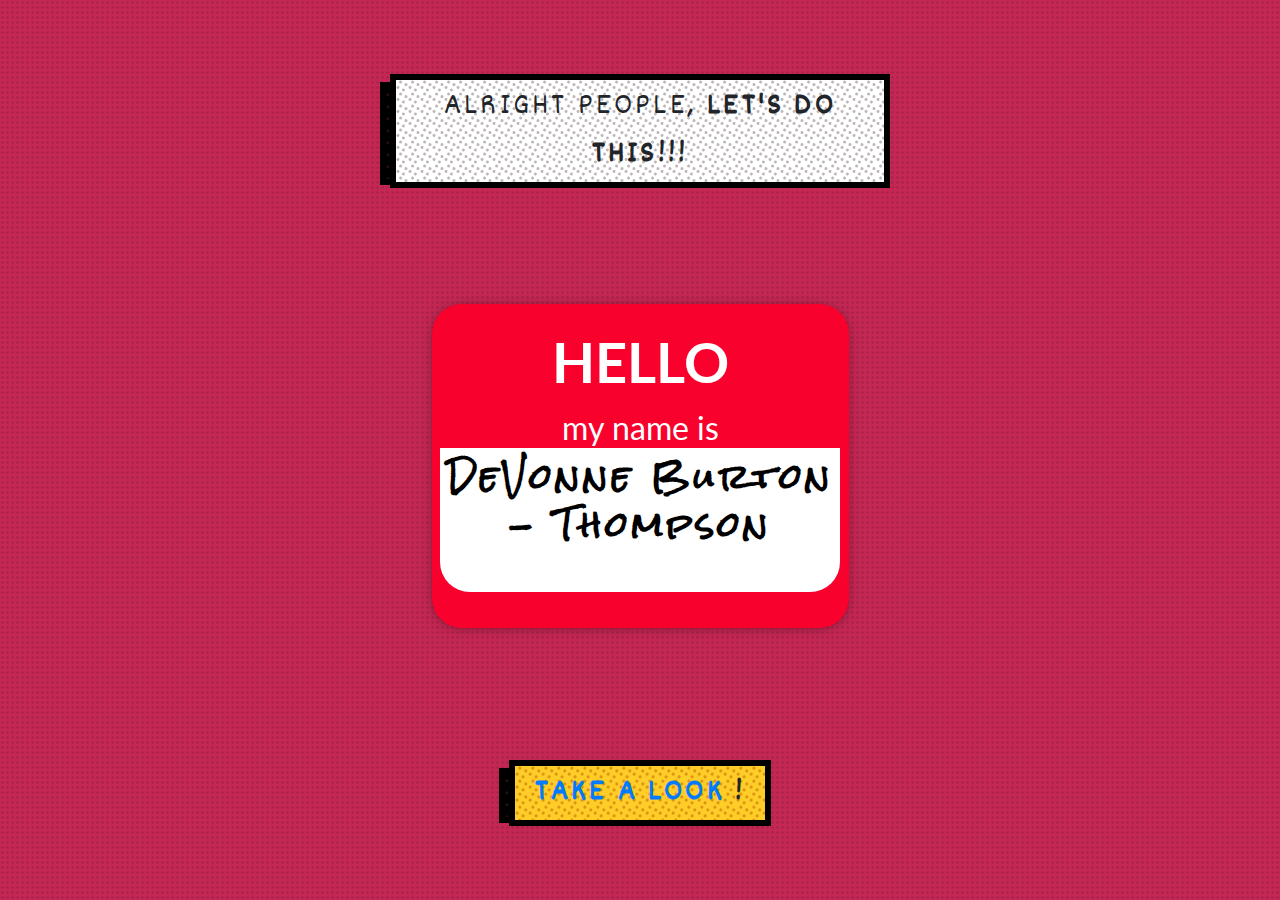
<file: index.html>
<!DOCTYPE html>
<html lang="en">
 <head>
    <!--The below meta tag <meta charset= "UTF-8"> enables the HTML document to support all the languages that exist on Earth. Without this tag, a browser may not be able to correctly display any characters that don't belong to the basic Latin alphabet. -->
    <meta charset="utf-8">
    <!--The below meta tag tells intertnet explorer to use the latest rendering engine -->
    <meta http-equiv="X-UA-Compatible" content="IE=edge">
    <!-- This below meta tag sets the page width to the size of the device and sets the zoom width to 1 -->
    <meta name="viewport" content="width=device-width, initial-scale=1, shrink-to-fit=no">
    <!-- The above 3 meta tags *must* come first in the head; any other head content must come *after* these tags -->

	<title>My Name is DeVonne</title>
	<!-- This is a link to our external CSS stylesheet -->
	<link rel="stylesheet" type="text/css" href="index.css">
	 <!-- Latest compiled and minified Bootstrap CSS -->
    <link rel="stylesheet" href="https://stackpath.bootstrapcdn.com/bootstrap/4.3.1/css/bootstrap.min.css" integrity="sha384-ggOyR0iXCbMQv3Xipma34MD+dH/1fQ784/j6cY/iJTQUOhcWr7x9JvoRxT2MZw1T" crossorigin="anonymous">

    <!-- CDN for Glyphicons. A CDN is a service that accelerates internet content delivery -->
    <link href="https://maxcdn.bootstrapcdn.com/font-awesome/4.7.0/css/font-awesome.min.css" rel="stylesheet">

  </head>
<body class="body">
<!-- bubble introducing a scene -->
	<div class="bubble">
 	 	Alright people,<strong> let's do this!!!</strong>
	</div>

<!-- tag with the name of the main character -->
	<div class="tag">
  		<strong>Hello</strong>
 	 <br>
  		my name is
	</div>

<!-- bubble highlighting something  -->
	<div class="bubble bubble--highlight"><a href="about.html">Take a look </a>
	</div>

</body>
</html>
</file>
<file: index.css>
@import url("https://fonts.googleapis.com/css?family=Dekko|Lato:900|Rock+Salt");

* {
  box-sizing: border-box;
  margin: 0;
  padding: 0;
}

body.body {
  min-height: 100vh;
  width: 100%;
  background: #eee;
  /* center the content in the page (mainly horizontally) */
  display: grid;
  place-items: center;
  /* include the same texture used for the .bubble containers, but with notably less opacity */
  background: url('data:image/svg+xml;utf8,<svg width="100" height="100" transform="rotate(0)" opacity="0.2" version="1.1" viewBox="0 0 100 100" xmlns="http://www.w3.org/2000/svg"><g  fill="%23250E17"><circle cx="25" cy="25" r="12.5"/><circle cx="75" cy="75" r="12.5"/><circle cx="75" cy="25" r="12.5"/><circle cx="25" cy="75" r="12.5"/></g></svg>'),
    #c52754;
  background-size: 10px, 100%;
}

/* .bubble containers: add the texture above a solid background */
.bubble {
  /* cap the width */
  max-width: 500px;
  /* give ample whitespace around and inside of the container */
  margin: 2rem 0;
  padding: 0.2rem 1.25rem;
  text-align: center;
  font-family: "Dekko", cursive;
  text-transform: uppercase;
  font-size: 2rem;
  letter-spacing: 0.2rem;
  background: url('data:image/svg+xml;utf8,<svg width="100" height="100" transform="rotate(25)" opacity="0.3" version="1.1" viewBox="0 0 100 100" xmlns="http://www.w3.org/2000/svg"><g  fill="%23250E17"><circle cx="25" cy="25" r="12.5"/><circle cx="75" cy="75" r="12.5"/><circle cx="75" cy="25" r="12.5"/><circle cx="25" cy="75" r="12.5"/></g></svg>'),
    #fff;
  background-size: 12px, 100%;
  /* solid border */
  border: 0.4rem solid #000;
  /* position relative for the :before pseudo element */
  position: relative;
}

/* for the highlight container change the solid backgorund to a yellow-ish hue */
.bubble--highlight {
  background: url('data:image/svg+xml;utf8,<svg width="100" height="100" transform="rotate(25)" opacity="0.8" version="1.1" viewBox="0 0 100 100" xmlns="http://www.w3.org/2000/svg"><g  fill="%23d68810"><circle cx="25" cy="25" r="12.5"/><circle cx="75" cy="75" r="12.5"/><circle cx="75" cy="25" r="12.5"/><circle cx="25" cy="75" r="12.5"/></g></svg>'),
    #ffcd28;
  background-size: 13px, 100%;
  font-weight: 700;
}
/* for the highlight container always add an exclamation point */
.bubble--highlight:after {
  content: "!";
}
/* for every .bubble container add a solid background behind the container itself, slightly offset */
.bubble:before {
  content: "";
  position: absolute;
  left: -1rem;
  top: 0.15rem;
  width: 100%;
  height: 100%;
  /* with the same texture, but different color, for both the texture and the background */
  background: url('data:image/svg+xml;utf8,<svg width="100" height="100" transform="rotate(35)" opacity="1" version="1.1" viewBox="0 0 100 100" xmlns="http://www.w3.org/2000/svg"><g fill="%23250E17"><circle cx="25" cy="25" r="12.5"/><circle cx="75" cy="75" r="12.5"/><circle cx="75" cy="25" r="12.5"/><circle cx="25" cy="75" r="12.5"/></g></svg>'),
    #000;
  background-size: 12px, 100%;
  border: 0.4rem solid #000;
  z-index: -5;
}

/* for the tag, add a lot of whitespace below the string, to include the name through the pseudo element */
.tag {
  margin-bottom: 1rem;
  padding: 1rem 7.5rem 11rem;
  border-radius: 30px;
  font-size: 2rem;
  color: #fff;
  background: #f8012d;
  text-align: center;
  font-family: "Lato", sans-serif;
  box-shadow: 0 1px 15px -7.5px #000000;
  /* position relative for the pseudo element(s) */
  position: relative;
}
.tag strong {
  text-transform: uppercase;
  font-size: 3.5rem;
}
/* with the :before pseudo element include a solid white background */
.tag:before {
  content: "";
  position: absolute;
  top: 9rem;
  left: 2%;
  width: 96%;
  height: 9rem;
  background: #fff;
  /* border-radius mathing the .tag container */
  border-radius: 0 0 30px 30px;
}
/* with the :after pseudo element add the name of the character */
.tag:after {
  content: "DeVonne Burton - Thompson";
  position: absolute;
  top: 9.25rem;
  left: 0;
  width: 100%;
  text-align: center;
  font-family: "Rock Salt", cursive;
  font-size: 2rem;
  letter-spacing: 0.25rem;
  font-weight: 300;
  font-weight: bold;
  color: #000;
}

a {
  text-decoration: none;
}

@import url(https://fonts.googleapis.com/css?family=Open+Sans:400italic,400,300,600);

* {
    margin:0;
    padding:0;
    box-sizing:border-box;
    -webkit-box-sizing:border-box;
    -moz-box-sizing:border-box;
    -webkit-font-smoothing:antialiased;
    -moz-font-smoothing:antialiased;
    -o-font-smoothing:antialiased;
    font-smoothing:antialiased;
    text-rendering:optimizeLegibility;
}

body {
    font-family:"Open Sans", Helvetica, Arial, sans-serif;
    font-weight:300;
    font-size: 12px;
    line-height:30px;
    color:#777;
    background:#0CF;
}

.container {
    max-width:400px;
    width:100%;
    margin:0 auto;
    position:relative;
}

#contact input[type="text"], #contact input[type="email"], #contact input[type="tel"], #contact input[type="url"], #contact textarea, #contact button[type="submit"] { font:400 12px/16px "Open Sans", Helvetica, Arial, sans-serif; }

#contact {
    background:#F9F9F9;
    padding:25px;
    margin:50px 0;
}

#contact h3 {
    color: #F96;
    display: block;
    font-size: 30px;
    font-weight: 400;
}

#contact h4 {
    margin:5px 0 15px;
    display:block;
    font-size:13px;
}

fieldset {
    border: medium none !important;
    margin: 0 0 10px;
    min-width: 100%;
    padding: 0;
    width: 100%;
}

#contact input[type="text"], #contact input[type="email"], #contact input[type="tel"], #contact input[type="url"], #contact textarea {
    width:100%;
    border:1px solid #CCC;
    background:#FFF;
    margin:0 0 5px;
    padding:10px;
}

#contact input[type="text"]:hover, #contact input[type="email"]:hover, #contact input[type="tel"]:hover, #contact input[type="url"]:hover, #contact textarea:hover {
    -webkit-transition:border-color 0.3s ease-in-out;
    -moz-transition:border-color 0.3s ease-in-out;
    transition:border-color 0.3s ease-in-out;
    border:1px solid #AAA;
}

#contact textarea {
    height:100px;
    max-width:100%;
  resize:none;
}

#contact button[type="submit"] {
    cursor:pointer;
    width:100%;
    border:none;
    background:#0CF;
    color:#FFF;
    margin:0 0 5px;
    padding:10px;
    font-size:15px;
}

#contact button[type="submit"]:hover {
    background:#09C;
    -webkit-transition:background 0.3s ease-in-out;
    -moz-transition:background 0.3s ease-in-out;
    transition:background-color 0.3s ease-in-out;
}

#contact button[type="submit"]:active { box-shadow:inset 0 1px 3px rgba(0, 0, 0, 0.5); }

#contact input:focus, #contact textarea:focus {
    outline:0;
    border:1px solid #999;
}
::-webkit-input-placeholder {
 color:#888;
}
:-moz-placeholder {
 color:#888;
}
::-moz-placeholder {
 color:#888;
}
:-ms-input-placeholder {
 color:#888;
}



Resources
</file>
